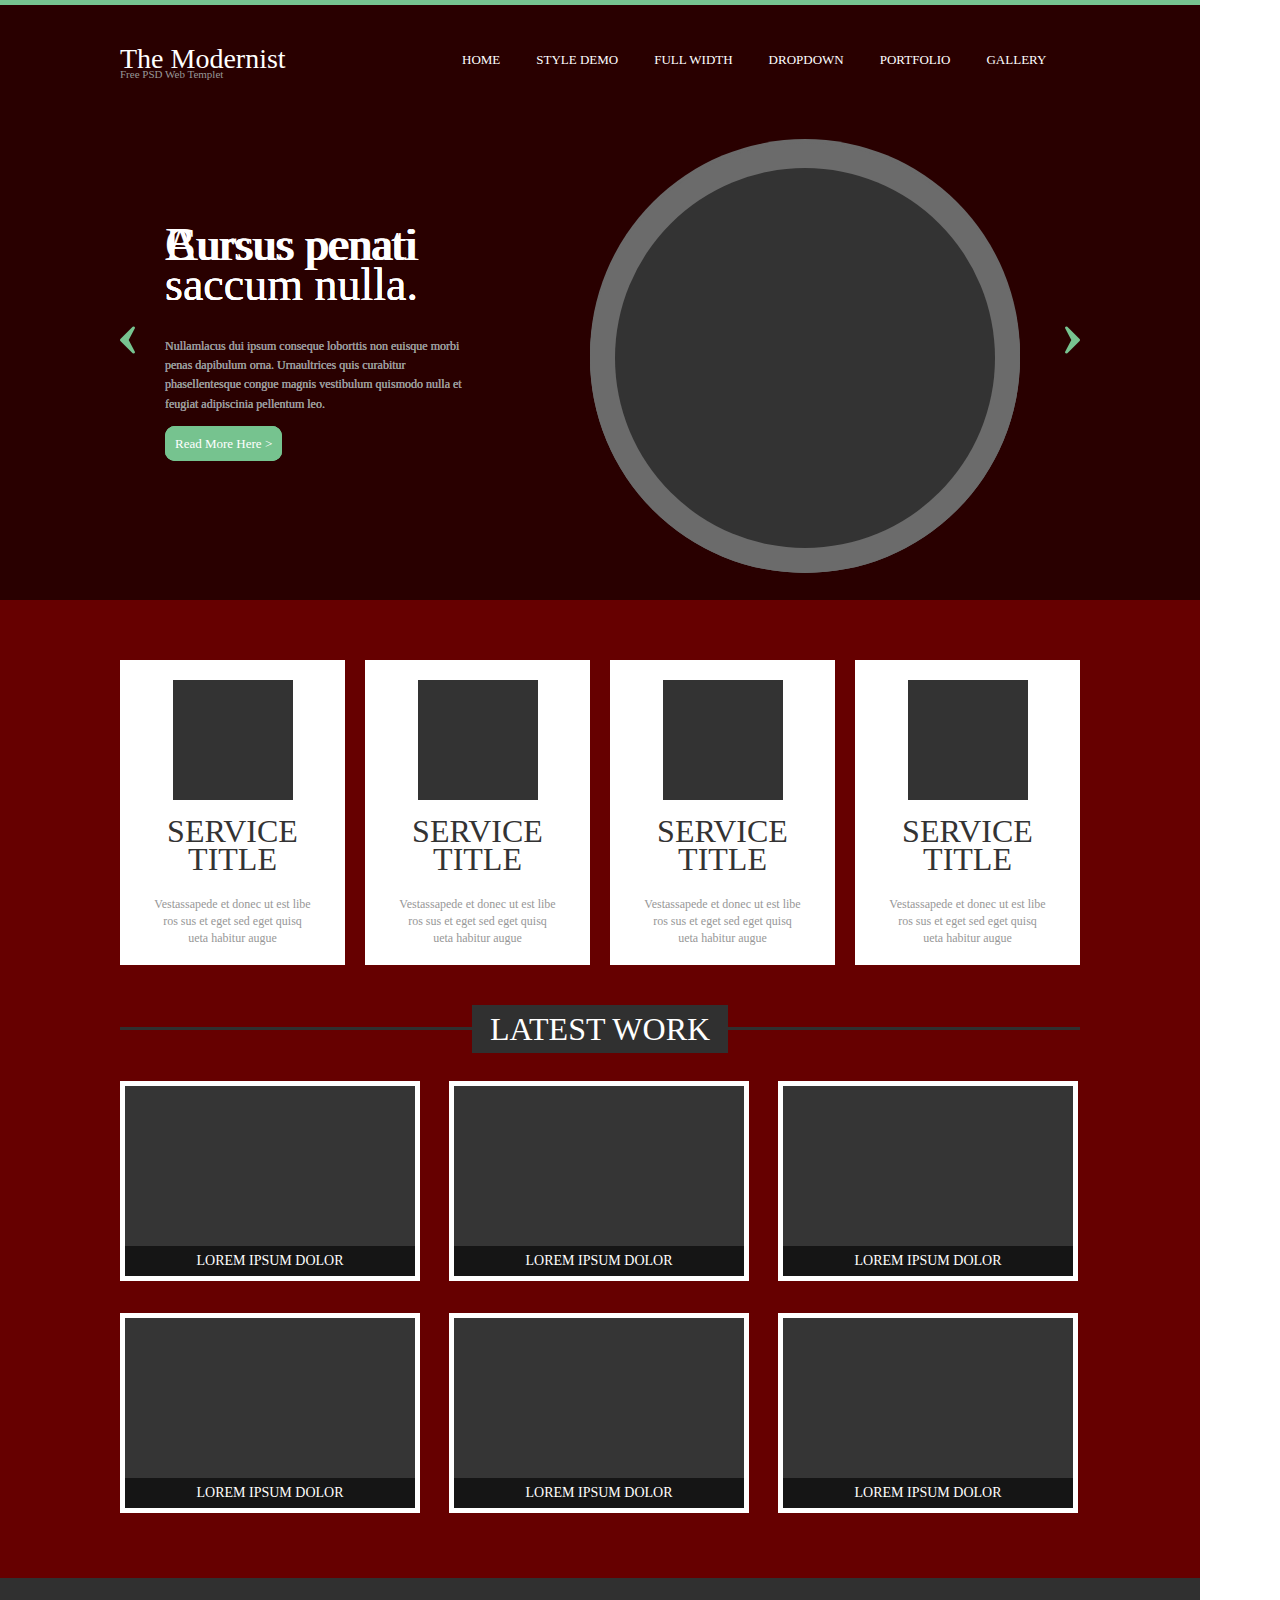
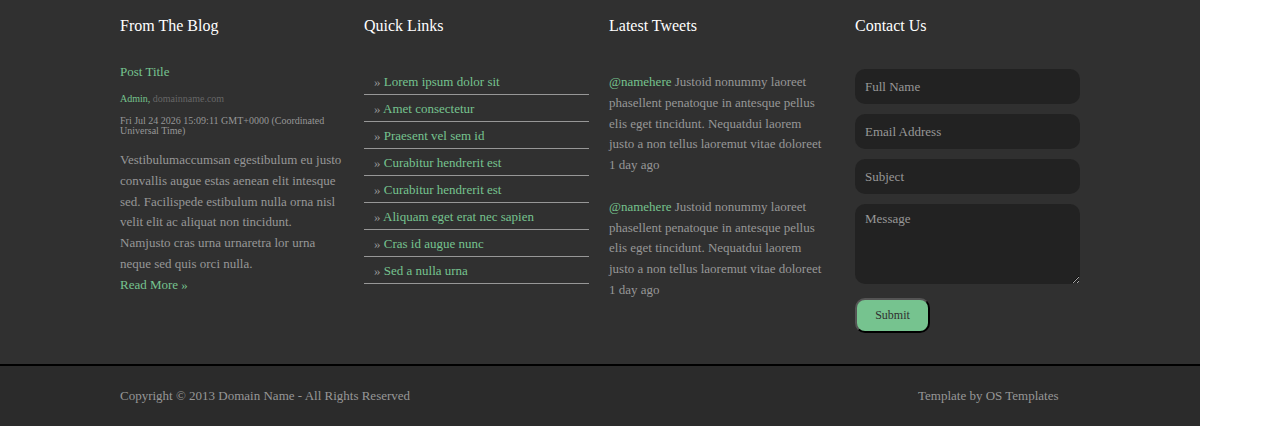
<file: Modernist/index.htm>
<!doctype html>
<html>
    <head>
        <meta charset="utf-8">
        <title>modernist</title>
        <link rel="stylesheet" type="text/css" href="style/main.css">
        <script src="https://ajax.googleapis.com/ajax/libs/jquery/3.2.1/jquery.min.js"></script>
        <script src="https://ajax.aspnetcdn.com/ajax/jQuery/jquery-3.2.1.min.js"></script>
        <script src="script/myScript.js"></script>
    </head>
    
    <body>
        <div class="container">
            
            <div class="section-1">
                <div class="section-1a">
                    <div class="header">
                        <div class="top-border"></div>
                        <div class="logo"><!-- page logo -->
                            <p class="page-name">The Modernist</p>
                            <p class="page-name sub-name">Free PSD Web Templet</p>
                        </div>
                        <!-- dropdown navigation bar-->
                        <div class="nav">
                          <ul>
                            <li class="home"><a href="#">HOME</a></li>
                            <li class="style-demo"><a href="#">STYLE DEMO</a>
                              <ul>
                                <li><a href="#">#1</a></li>
                                <li><a href="#">#2</a></li>
                                <li><a href="#">#3</a></li>
                              </ul>
                            </li>
                            <li class="full-width"><a href="#">FULL WIDTH</a>
                              <ul>
                                <li><a href="#">#1</a></li>
                                <li><a href="#">#2</a></li>
                                <li><a href="#">#3</a></li>
                              </ul>
                            </li>
                            <li class="dropdown"><a href="#">DROPDOWN</a>
                              <ul>
                                <li><a href="#">#1</a></li>
                                <li><a href="#">#2</a></li>
                                <li><a href="#">#3</a></li>
                              </ul>
                            </li>
                            <li class="portfolio"><a href="#">PORTFOLIO</a>
                              <ul>
                                <li><a href="#">#1</a></li>
                                <li><a href="#">#2</a></li>
                                <li><a href="#">#3</a></li>
                              </ul>
                            </li>
                            <li class="gallery"><a href="#">GALLERY</a>
                              <ul>
                                <li><a href="#">#1</a></li>
                                <li><a href="#">#2</a></li>
                                <li><a href="#">#3</a></li>
                              </ul>
                            </li>
                          </ul>
                        </div><!-- end of dropdown navigation bar-->
                    </div><!-- end of header -->
                    
                    <div class="slider">
                        <img src="image/Left%20arrow.png" alt="left arrow" class="prev">
                        
                        <div class="slide-container">
                            <div style="display: inline-block;"><!-- slide 1 -->
                                <div class="slider-text">
                                    <p id="slider-title">Aursus penati saccum nulla.</p>
                                    <p id="slider-desc">Nullamlacus dui ipsum conseque loborttis non euisque morbi penas dapibulum orna. Urnaultrices quis curabitur phasellentesque congue magnis vestibulum quismodo nulla et feugiat adipiscinia pellentum leo.</p>
                                    <a href="#" class="read-more" target="_blank">Read More Here ></a>
                                </div>
                                <div class="slider-image-border">
                                    <div class="slider-image"></div>
                                </div>
                            </div>
                            <div><!-- slide 2 -->
                                <div class="slider-text">
                                    <p id="slider-title">Bursus penati saccum nulla.</p>
                                    <p id="slider-desc">Nullamlacus dui ipsum conseque loborttis non euisque morbi penas dapibulum orna. Urnaultrices quis curabitur phasellentesque congue magnis vestibulum quismodo nulla et feugiat adipiscinia pellentum leo.</p>
                                    <a href="#" class="read-more" target="_blank">Read More Here ></a>
                                </div>
                                <div class="slider-image-border">
                                    <div class="slider-image"></div>
                                </div>
                            </div>
                            <div><!-- slide 3 -->
                                <div class="slider-text">
                                    <p id="slider-title">Cursus penati saccum nulla.</p>
                                    <p id="slider-desc">Nullamlacus dui ipsum conseque loborttis non euisque morbi penas dapibulum orna. Urnaultrices quis curabitur phasellentesque congue magnis vestibulum quismodo nulla et feugiat adipiscinia pellentum leo.</p>
                                    <a href="#" class="read-more" target="_blank">Read More Here ></a>
                                </div>
                                <div class="slider-image-border">
                                    <div class="slider-image"></div>
                                </div>
                            </div>
                        </div>
                    
                        <img src="image/Right%20arrow.png" alt="right arrow" class="next">
                    </div><!-- end of slider -->
                </div> <!-- end of section-1a -->
                
                <div class="section-1b">
                    <div class="service">
                        <div class="box"><!-- service box 1 -->
                            <div class="inner-box">
                            </div>
                            <p class="box-title">SERVICE TITLE</p>
                            <p class="box-desc">Vestassapede et donec ut est libe ros sus et eget sed eget quisq ueta habitur augue</p>
                        </div>
                        <div class="box"><!-- service box 2 -->
                            <div class="inner-box">
                            </div>
                            <p class="box-title">SERVICE TITLE</p>
                            <p class="box-desc">Vestassapede et donec ut est libe ros sus et eget sed eget quisq ueta habitur augue</p>
                        </div>
                        <div class="box"><!-- service box 3 -->
                            <div class="inner-box">
                            </div>
                            <p class="box-title">SERVICE TITLE</p>
                            <p class="box-desc">Vestassapede et donec ut est libe ros sus et eget sed eget quisq ueta habitur augue</p>
                        </div>
                        <div class="box"><!-- service box 4 -->
                            <div class="inner-box">
                            </div>
                            <p class="box-title">SERVICE TITLE</p>
                            <p class="box-desc">Vestassapede et donec ut est libe ros sus et eget sed eget quisq ueta habitur augue</p>
                        </div>
                    </div><!-- end of service -->
                    <div class="latest-work">
                        <div class="latest-work-title">   
                            <p class="latest-work-title-block">LATEST WORK</p>
                            <div class="bar"></div>
                        </div>
                        <div class="latest-work-box"> <!-- latest work box 1 -->
                            <div class="latest-work-img">
                                <div class="latest-work-box-title">LOREM IPSUM DOLOR</div>
                            </div>
                        </div>
                        <div class="latest-work-box"> <!-- latest work box 2 -->
                            <div class="latest-work-img">
                                <div class="latest-work-box-title">LOREM IPSUM DOLOR</div>
                            </div>
                        </div>
                        <div class="latest-work-box"> <!-- latest work box 3 -->
                            <div class="latest-work-img">
                                <div class="latest-work-box-title">LOREM IPSUM DOLOR</div>
                            </div>
                        </div>
                        <div class="latest-work-box"> <!-- latest work box 4 -->
                            <div class="latest-work-img">
                                <div class="latest-work-box-title">LOREM IPSUM DOLOR</div>
                            </div>
                        </div>
                        <div class="latest-work-box"> <!-- latest work box 5 -->
                            <div class="latest-work-img">
                                <div class="latest-work-box-title">LOREM IPSUM DOLOR</div>
                            </div>
                        </div>
                        <div class="latest-work-box"> <!-- latest work box 6 -->
                            <div class="latest-work-img">
                                <div class="latest-work-box-title">LOREM IPSUM DOLOR</div>
                            </div>
                        </div>
                    </div> <!-- end of latest work -->
                </div>
            </div> <!-- end of section-1 -->

            <div class="footer">
                <div class="blog">
                    <p class="footer-title">From The Blog</p>
                    <p id="post-title">Post Title</p>
                    <p id="admin">Admin, <span style="color: #666666;">domainname.com</span></p>
                    <p id="date">Friday, 6th April 2000</p>
                    <p id="footer-content">Vestibulumaccumsan egestibulum eu justo convallis augue estas aenean elit intesque sed. Facilispede estibulum nulla orna nisl velit elit ac aliquat non tincidunt. Namjusto cras urna urnaretra lor urna neque sed quis orci nulla.</p>
                    <a href="#" id="footer-read-more">Read More »</a>
                </div><!-- end of blog -->
                <div class="links">
                    <p class="footer-title footer-title-margin">Quick Links</p>
                    <a href="#" class="footer-links"><span>» </span>Lorem ipsum dolor sit</a><hr>
                    <a href="#" class="footer-links"><span>» </span>Amet consectetur</a><hr>
                    <a href="#" class="footer-links"><span>» </span>Praesent vel sem id</a><hr>
                    <a href="#" class="footer-links"><span>» </span>Curabitur hendrerit est</a><hr>
                    <a href="#" class="footer-links"><span>» </span>Curabitur hendrerit est</a><hr>
                    <a href="#" class="footer-links"><span>» </span>Aliquam eget erat nec sapien</a><hr>
                    <a href="#" class="footer-links"><span>» </span>Cras id augue nunc</a><hr>
                    <a href="#" class="footer-links"><span>» </span>Sed a nulla urna</a><hr>
                </div> <!-- end of links -->
                <div class="tweets">
                    <p class="footer-title">Latest Tweets</p>
                    <p class="tweets-content"><span style="color:#76c38e">@namehere</span> Justoid nonummy laoreet phasellent penatoque in antesque pellus elis eget tincidunt. Nequatdui laorem justo a non tellus laoremut vitae doloreet 1 day ago<br><br><span style="color:#76c38e">@namehere</span> Justoid nonummy laoreet phasellent penatoque in antesque pellus elis eget tincidunt. Nequatdui laorem justo a non tellus laoremut vitae doloreet 1 day ago</p>
                </div> <!-- end of tweets -->
                <div class="contact">
                    <p class="footer-title footer-title-margin">Contact Us</p>
                    <form>
                        <input type="text" class="input-box" name="full-name" value="Full Name">
                        <input type="email" class="input-box" name="email" value="Email Address">
                        <input type="text" class="input-box" name="subject" value="Subject">
                        <textarea class="input-box textarea-box" name="message" role="50" cols="19">Message</textarea>
                        <input type="submit" name="submit" value="Submit">
                    </form>
                </div> <!-- end of tweets -->
                <div class="footer-border"></div>
            </div>
            
            <div class="copyright">
                <p class="copyright-content" id="copyright-1">Copyright &copy; 2013 Domain Name - All Rights Reserved</p>
                <p class="copyright-content" id="copyright-2">Template by OS Templates</p>
            </div>
            
        </div>  <!-- end of container -->
    </body>
</html>
</file>
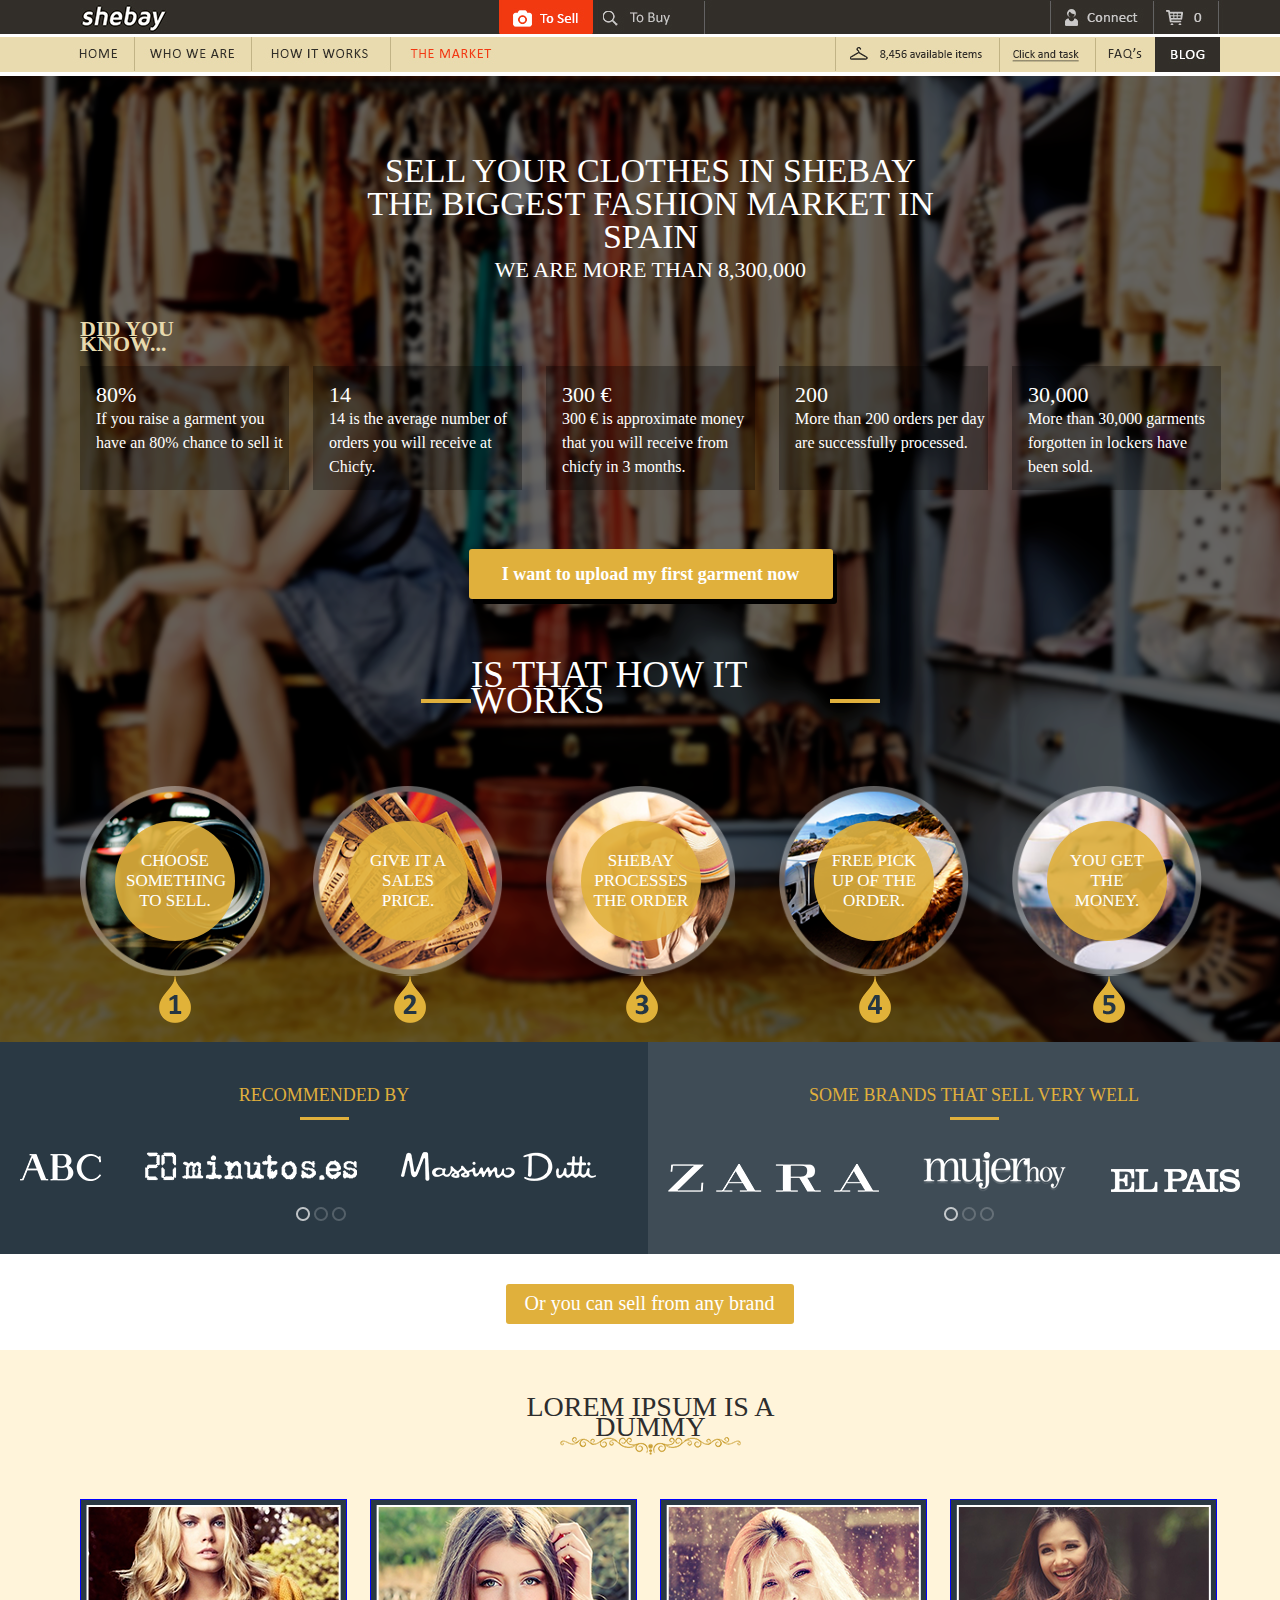
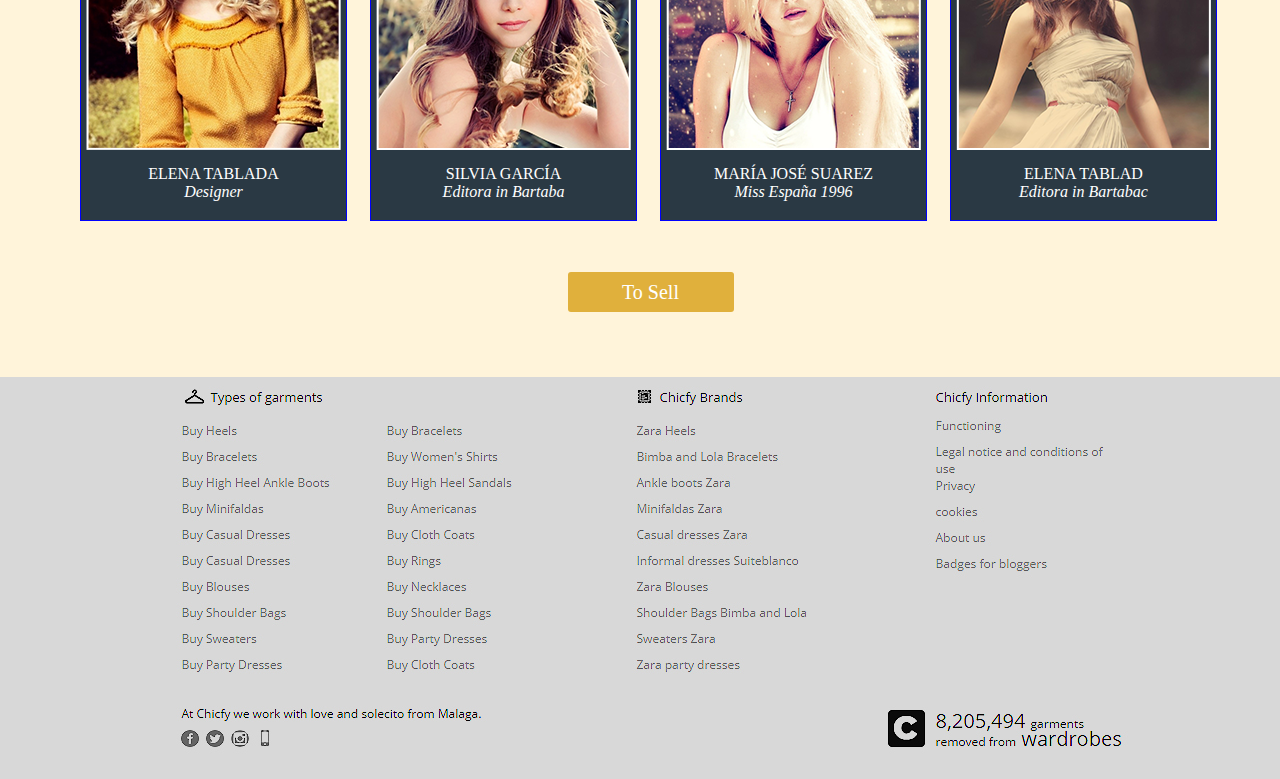
<file: onSale/index.html>
<!doctype html>
<html>
<head>
<!-- Saurabh Chandra Bose -->
<meta charset="UTF-8">
<title>On Sale</title>
    <link rel="stylesheet" type="text/css" href="style.css">
    <script src="https://ajax.googleapis.com/ajax/libs/jquery/3.2.1/jquery.min.js"></script>
    <cript src="https://ajax.aspnetcdn.com/ajax/jQuery/jquery-3.2.1.min.js"></script>
</head>

<body>

	<div class="container">
	
		<!-- first block of page with background image of girl-->
		<div class="main">
		
			<div class="txt">
				<p>Sell your clothes in Shebay<br>The biggest fashion market in Spain</p>
				<p>We are more than 8,300,000</p>
			</div>
			
			<p class="did">Did you know...</p>
			
			<!-- container block for grey-shadeed box -->
			<div class="box">
				<div class="inner-box">
					<p>80%</p>
					<p>If you raise a garment you have an 80% chance to sell it</p>
				</div>
				<div class="inner-box">
					<p>14</p>
					<p>14 is the average number of orders you will receive at Chicfy.</p>
				</div>
				<div class="inner-box">
					<p>300 €</p>
					<p>300 € is approximate money that you will receive from chicfy in 3 months.</p>
				</div>
				<div class="inner-box">
					<p>200</p>
					<p>More than 200 orders per day are successfully processed.</p>
				</div>
				<div class="inner-box">
					<p>30,000</p>
					<p>More than 30,000 garments forgotten in lockers have been sold.</p>
				</div>
			</div>
			
			<!-- to clear the left floating -->
			<div class="clear-left"></div>
			
			<div class="button-1">
				<p>I want to upload my first garment now</p>
			</div>
			
			<!-- containner block for centered text with yellow line both side -->
			<div class="line">
				<div class="yellow-line"></div>
					<p class="center-text">Is that how it works</p>
				<div class="yellow-line"></div>
			</div>
			
			<!-- container for circled image and text -->
			<div class="circle-box">
				
				<div class="circle" id="circle-1">
					<div class="inner-circle">
						<p>Choose something to sell.</p>
					</div>
				</div>
				
				<div class="circle" id="circle-2">
					<div class="inner-circle">
						<p>Give it a sales price.</p>
					</div>
				</div>
				
				<div class="circle" id="circle-3">
					<div class="inner-circle">
						<p>Shebay processes the order</p>
					</div>
				</div>
				
				<div class="circle" id="circle-4">
					<div class="inner-circle">
						<p>Free pick up of the order.</p>
					</div>
				</div>
				
				<div class="circle" id="circle-5">
					<div class="inner-circle">
						<p>You get the money.</p>
					</div>
				</div>
				
			</div>
			
			<!-- to clear left floating -->
			<div class="clear-left"></div>
			
			<!-- image with number -->
			<div class="number-image"></div>
			
		</div>
		
		<!-- container for logo slider pannel -->
		<div class="logos">
		
			<!-- left slider pannel -->
			<div class="logo-left">
				<p>Recommended by</p>
				<div class="yellow-line-2"></div>
				<div class="inner-logo">
					<img src="image/logo_abc.png">
					<img src="image/logo_20.png">
					<img src="image/logo_dutti.png">
				</div>
				<div class="clear-left"></div>
				
				<!-- to switch dots while sliding images for active and inactive dot-->
				<div class="dots">
					<span class="dot active"></span>
					<span class="dot"></span>
					<span class="dot"></span>
				</div>
			</div>
			
			<!-- right slider pannel -->
			<div class="logo-right">
				<p>Some brands that sell very well</p>
				<div class="yellow-line-2"></div>
				<div class="inner-logo">
					<img src="image/logo_zara.png">
					<img src="image/logo_mujer.png">
					<img src="image/logo_pais.png">
				</div>
				<div class="clear-left"></div>
				
				<!-- to switch dots while sliding images for active and inactive dot-->
				<div class="dots">
					<span class="dot active"></span>
					<span class="dot"></span>
					<span class="dot"></span>
				</div>
			</div>
			
		</div>
		
		<!-- to clear left floating -->
		<div class="clear-left"></div>
		
		<div class="button-2">
			<p>Or you can sell from any brand</p>
		</div>
		
		<!-- containner for light-colored background block -->
		<div class="sell">
			
			<p id="sell-1">Lorem Ipsum is a dummy</p>
			<img id="bottom-border" src="image/Layer_993.png">
			
			<!-- containner for box with girl-image with name -->
			<div class="girl-box">
				
				<div class="girl-box-name">
					<img src="image/woman_in_yellow_dress-wallpaper-1920x1080.png">
					<p>Elena Tablada</p>
					<p>Designer</p>
				</div>
				
				<div class="girl-box-name">
					<img src="image/dress-style-wallpaper-hd.png">
					<p>Silvia García</p>
					<p>Editora in Bartaba</p>
				</div>
				
				<div class="girl-box-name">
					<img src="image/fashion-category-short-jeans-style-for-x-ipad-women-633216.png">
					<p>María José Suarez</p>
					<p>Miss España 1996</p>
				</div>
				
				<div class="girl-box-name">
					<img src="image/R7vTDs.png">
					<p>Elena Tablad</p>
					<p>Editora in Bartabac</p>
				</div>
				
			</div>
			
			<div class="button-3">
				<p>To Sell</p>
			</div>
            <!--
            <section class="demo">
              <button class="next">Next</button>
              <button class="prev">Previous</button>
              <div class="containerr">
                <div style="display: inline-block;">
                  <img src="image/logo_20.png"/>
                </div>
                <div>
                 <img src="image/logo_abc.png"/>
                </div>
                <div>
                  <img src="image/logo_dutti.png"/>
                </div>
                <div>
                  <img src="image/logo_mujer.png"/>
                </div>
                <div>
                  <img src="image/logo_pais.png"/>
                </div>
                <div>
                  <img src="image/logo_zara.png"/>
                </div>
                <div>
                  <img src="image/logo_mujer.png"/>
                </div>
              </div>
            </section>
            -->
		</div>
		
	</div>
	
    <script>
        
        
        
        
        /*
         var currentIndex = 0,
          items = $('.containerr div'),
          itemAmt = items.length;

        function cycleItems() {
          var item = $('.containerr div').eq(currentIndex);
          items.hide();
          item.css('display','inline-block');
        }

        var autoSlide = setInterval(function() {
          currentIndex += 1;
          if (currentIndex > itemAmt - 1) {
            currentIndex = 0;
          }
          cycleItems();
        }, 3000);

        $('.next').click(function() {
          //clearInterval(autoSlide);
          currentIndex += 1;
          if (currentIndex > itemAmt - 1) {
            currentIndex = 0;
          }
          cycleItems();
        });

        $('.prev').click(function() {
          //clearInterval(autoSlide);
          currentIndex -= 1;
          if (currentIndex < 0) {
            currentIndex = itemAmt - 1;
          }
          cycleItems();
        });
        */
        
    </script>
    
</body>
</html>
</file>
<file: Modernist/style/main.css>
/* universal for making browser equal */
* {
    margin: 0;
    padding: 0;
}

.container {
    width: 1200px;
    height: 2027px;
}

.section-1 {
    background-color: #660000;
    width: 1200px;
    height: 1578px;
}

.section-1a {
    background-color: rgba(0, 0, 0, 0.6);
    width: 1200px;
    height: 600px;
}

.header {
    width: 1200px;
    height: 83px;
}

.top-border {
    background-color: #76c38f;
    width: 1200px;
    height: 5px;
}

.logo {
    width: 183px;
    height: 36px;
    position: relative;
    top: 41px;
    left: 120px;
    //margin: 41px auto auto 120px;
    //display: inline-block;
}

.page-name {
    font-family: Georgia;
    color: #ffffff;
    font-size: 28px;
    font-weight: 400;
    line-height: 26px;
    width: 183px;
    height: 23px;
}

.sub-name {
    color: #979797;
    font-size: 11px;
    line-height: 11px;
    width: 155px;
    height: 11px;
}

.nav {
    width: 634px;
    height: 35px;
    position: relative;
    //top: 48px;
    left: 446px;
}

.nav ul {
    list-style: none;
    //margin: 8px auto;
    
}

.nav li {
    display: inline-block;
    margin: 0px 6px;
    padding: 0 10px;
    line-height: 35px;
}

.nav a {
    color: #ffffff;
    text-decoration: none;
    font-family: Georgia;
    font-size: 13px;
    font-weight: 400;
}

.nav > ul > li:hover {
    background-color:  #76c38f;
    border-radius: 10px;
    cursor: pointer;
}

/* sub nav */

.nav li ul {
    display: none;
}

.nav li:hover ul {
    position: absolute;
    display: block;
    z-index: 1;
}

.nav li ul li {
    display: block;
}

/* start of slider */

.slider {
    height: 430px;
    width: 960px;
    margin: 42px auto;
    position: relative;
}

.slide-container {
    height: inherit;
    margin: auto 45px;
}

.prev {
    position: absolute;
    top: 201px;
}

.prev:hover {
    cursor: pointer;
}

.next {
    position: absolute;
    top: 201px;
    left: 945px;
}

.next:hover {
    cursor: pointer;
}

.slider-text {
    width: 313px;
    height: 238px;
    position: absolute;
    top: 100px;
    font-family: Georgia;
    color: #ffffff;
}

.slider-image-border {
    background-color: #6b6b6b;
    width: 430px;
    height: 430px;
    position: absolute;
    left: 470px;
    border-radius: 50%;
}

.slider-image {
    background-color: #333333;
    width: 380px;
    height: 380px;
    border-radius: 50%;
    margin: 25px auto;
}

#slider-title {
    font-size: 46px;
    font-weight: 400;
    line-height: 40px;
    height: 81px;
}

#slider-desc {
    color: #979797;
    font-size: 12px;
    font-weight: 400;
    line-height: 19.2px;
    text-align: left;
    margin: 31px auto 20px;
}


.read-more {
    background-color: #76c38f;
    color: #ffffff;
    padding: 10px;
    font-size: 13px;
    font-weight: 400;
    border-radius: 10px;
    text-decoration: none;
}

/* start of service */

.service {
    width: 960px;
    height: 315px;
    margin: 60px auto 0px;
}

.box {
    background-color: #ffffff;
    width: 225px;
    height: 285px;
    padding-top: 20px;
    display: inline-block;
    margin-right: 16px;
}

.box:last-child {
    margin-right: 0px;
}

.box:hover {
    cursor: pointer;
    background-color: #76c38f;
}

.box:hover .inner-box {
    background-color: #ffffff;
}

.box:hover .box-title {
    color: #ffffff;
}

.box:hover .box-desc {
    color: #ffffff;
}

.inner-box {
    background-color: #333333;
    width: 120px;
    height: 120px;
    margin: 0px auto 17px;
}

.box-title {
    font-family: Georgia;
    color: #333333;
    font-size: 32px;
    font-weight: 400;
    line-height: 28px;
    text-align: center;
    width: 135px;
    height: 55px;
    margin: 0 auto;
}

.box-desc {
    font-family: Georgia;
    color: #979797;
    font-size: 12px;
    font-weight: 400;
    line-height: 16.8px;
    text-align: center;
    width: 159px;
    height: 47px;
    margin: 24px auto;
}


/* start of latest-work*/

.latest-work {
    width: 960px;
    height: 508px;
    margin: 30px auto 0;
    position: relative;
} 

.latest-work-title {
    width: 960px;
    height: 48px;
}

.bar {
    background-color: #303030;
    width: 960px;
    height: 3px;
    position: absolute;
    top: 22px;
    

}

.latest-work-title-block {
    background-color: #303030;
    width: 256px;
    height: 48px;
    font-family: Georgia;
    color: #ffffff;
    font-size: 32px;
    font-weight: 400;
    line-height: 48px;
    text-align: center;
    position: absolute;
    left: 352px;
    z-index: 2;

}


/* latest work boxes */


.latest-work-box {
    background-color: #ffffff;
    width: 300px;
    height: 195px;
    padding-top: 5px;
    display: inline-block;
    margin: 28px 25px 0 0;
    
}

.latest-work-box:nth-child(4), .latest-work-box:nth-child(7) {
    margin-right: 0;
}

.latest-work-box:hover {
    cursor: pointer;
    background-color: #76c38f;
}

.latest-work-box:hover .latest-work-box-title {
    display: none;
}

.latest-work-img{
    background-color: #353535;
    width: 290px;
    height: 190px;
    margin: 0px 5px 5px 5px;
    position: relative;
}

.latest-work-box-title {
    background-color: rgba(0, 0, 0, 0.6);
    width: 290px;
    height: 30px;
    font-family: Georgia;
    color: #ffffff;
    font-size: 14px;
    font-weight: 400;
    line-height: 30px;
    text-align: center;
    position: absolute;
    top: 160px;
}



/* footer satrted */


.footer {
    background-color: #303030;
    width: 1200px;
    height: 388px;
    position: relative;
}


.blog {
    width: 223px;
    height: 287px;
    position: absolute;
    top: 40px;
    left: 120px;
}

#post-title {
    font-family: Georgia;
    color: #76c38f;
    font-size: 13px;
    font-weight: 400;
    line-height: 11px;
    margin-top: 33px;
}

#admin {
    font-family: Georgia;
    color: #76c38e;
    font-size: 10px;
    font-weight: 400;
    line-height: 10px;
    margin-top: 17px;
}

#date {
    font-family: Georgia;
    color: #979797;
    font-size: 10px;
    font-weight: 400;
    line-height: 10px;
    text-align: left;
    margin-top: 12px;
}

#footer-content {
    font-family: Georgia;
    color: #979797;
    font-size: 13px;
    font-weight: 400;
    line-height: 20.8px;
    margin-top: 14px
}

#footer-read-more {
    font-family: Georgia;
    color: #76c38f;
    font-size: 13px;
    font-weight: 400;
    line-height: 11px;
    text-decoration: none;
    margin-top: 155px;
}

.links {
    width: 225px;
    height: 280px;
    position: absolute;
    top: 40px;
    left: 364px;
}

.footer-title-margin {
    margin-bottom: 36px;
}

span {
    color: #979797;
}

.footer-links {
    font-family: Georgia;
    color: #76c38f;
    font-size: 13px;
    font-weight: 400;
    line-height: 25px;
    padding: 10px;
    text-decoration: none;
}

hr {
    height: 1px;
    border: 0;
    border-top: 1px solid #979797;
    padding: 0; 
}

.tweets {
    width: 219px;
    height: 272px;
    position: absolute;
    top: 40px;
    left: 609px;
}

.tweets-content {
    font-family: Georgia;
    color: #979797;
    font-size: 13px;
    font-weight: 400;
    line-height: 20.8px;
    margin-top: 39px;
}

.contact {
    width: 225px;
    height: 305px;
    position: absolute;
    top: 40px;
    left: 855px;
}

.input-box {
    background-color: #222222;
    width: 225px;
    height: 35px;
    font-family: Georgia;
    color: #989898;
    font-size: 13px;
    font-weight: 400;
    line-height: 15.6px;
    border-radius: 10px;
    border: none;
    margin-bottom: 10px;
    text-indent: 10px;
}

.textarea-box {
    height: 80px;
    line-height: 30px;
}

/*
textarea {
    background-color: #222222;
    width: 225px;
    height: 80px;
    font-family: Georgia;
    color: #989898;
    font-size: 13px;
    font-weight: 400;
    line-height: 30px;
    border-radius: 10px;
    border: none;
    margin-bottom: 10px;
    text-indent: 10px;
}
*/

input[type=submit] {
    background-color: #76c38f;
    width: 75px;
    height: 35px;
    border-radius: 10px;
    font-family: Georgia;
    color: #303030;
    font-size: 12px;
    font-weight: 400;

}

.footer-title {
    font-family: Georgia;
    color: #ffffff;
    font-size: 16px;
    font-weight: 400;
    line-height: 15px;
    text-align: left;
    height: 15px;
}

.footer-border {
    background-color: #000000;
    width: 1200px;
    height: 2px;
    position: absolute;
    top: 386px;
}

.copyright {
    background-color: #2b2b2b;
    width: 1200px;
    height: 60px;
    position: relative;
}

.copyright-content {
    font-family: Georgia;
    color: #979797;
    font-size: 13px;
    font-weight: 400;
    line-height: 13px;
    height: 14px;
    display: inline-block;
}

#copyright-1 {
    position: absolute;
    top: 23px;
    left: 120px;
}

#copyright-2 {
    position: absolute;
    top: 23px;
    left: 918px;
}
</file>
<file: onSale/style.css>
/* CSS Document */

/* universal for making page without any marging and border */
* {
	margin: 0px;
	padding: 0px;
}

/* container of whole pagewith background-image of top and bottom block */
.container {
	width: 1300px;
	height: 2303px;
	background-image: url(image/Background.png);
	padding-top: 76px;
    font-family: Calibri;
}

.main {
	background-image: url(image/banner_bottom.png);
	height: 888px;
	width: auto;
	padding: 78px 79px 0 80px;
}

.txt {
	width: 570px;
	height: 96px;
	
	color: #ffffff;
	font-weight: 300;
	font-size: 34px;
	line-height: 33px;
	margin: 0 auto;
	text-align: center;
	text-transform: uppercase;
}

.txt p:nth-child(2) {
	font-size: 22px;
}


.did {
	width: 177px;
	height: 17px;
	
	color: #e8daad;
	font-size: 22px;
	font-weight: 700;
	line-height: 15px;
	text-transform: uppercase;
	margin-top: 71px;
	padding: 0;
}

.box {
	margin-top: 28px;
}

.inner-box {
	width: 209px;
	height: 124px;
	background-color: rgba(0, 0, 0, 0.3);
	float: left;
	margin-right: 24px;
}

.box div:last-child {
	margin-right: 0px;
}

.inner-box p {
	
	color: #ffffff;
	font-weight: 400;
	line-height: 24px;
	font-size: 22px;
	margin: 17px auto auto 16px;
}

.inner-box p:nth-child(2) {
	font-size: 16px;
	margin: 0px auto auto 16px;
}

/* to clear left floting */
.clear-left{
	clear: left;
}

/* button design */
.button-1 {
	width: 364px;
	height: 50px;
	border-radius: 3px;
	background-color: #e0b03c;
	box-shadow: 4px 5px 0px 0px #000000;
	margin: 59px auto 0;
}

/* button teat format */
.button-1 p {
	
	color: #ffffff;
	font-size: 18px;
	font-weight: 700;
	line-height: 50px;
	text-align: center;
}

/* container for centered text */
.line {
	width: auto;
	margin: 63px auto 0;
	display: table;
}

.yellow-line {
	width: 50px;
	height: 4px;
	background-color: #e0b03c;
	display: inline-block;
	margin-bottom: 10px;
}

.center-text {
	width: 359px;
	height: 26px;
	
	color: #ffffff;
	font-size: 37px;
	font-weight: 300;
	line-height: 26px;
	display: inline-block;
	text-transform: uppercase;	
}

/* container for circled image and text */
.circle-box {
	margin-top: 69px;
}

.circle {
	width: 190px;
	height: 190px;
	float: left;
	margin-right: 43px;
}

#circle-1 {
	background-image: url(image/photography_camera_wallpaper_free_desktop.png);
	background-size: contain;
}

#circle-2 {
	background-image: url(image/C37JZH.png);
	background-size: contain;
}

#circle-3 {
	background-image: url(image/mood-girl-bracelet-decoration-accessories-hat-hat-topic-nails-lacquer-blur-background-wallpaper-widescreen-full-screen-widescreen-hd-wallpapers-background-wallpaper-widescreen-fullscreen-widescreen.png);
	background-size: contain;
}

#circle-4 {
	background-image: url(image/truck-2.png);
	background-size: contain;
}

#circle-5 {
	background-image: url(image/chiuda-sulla-donna-della-mano-che-utilizza-lo-smartphone-nella-caffetteria-60614288.png);
	background-size: contain;
}

/* to prevent the box going out of border by making margin-right none */
.circle-box div:nth-child(5) {
	margin: 0;
}

.inner-circle {
	width: 120px;
	height: 120px;
	border-radius: 50%;
	background-color: rgba(224, 176, 60, 0.9);
	margin: 35px;
}

.inner-circle p {
	width: 98px;
	height: 60px;
	
	color: #ffffff;
	font-size: 17px;
	font-weight: 300;
	padding: 30px 11px;
	text-transform: uppercase;
	text-align: center;
}

.number-image {
	width: 966px;
	height: 47px;
	margin-left: 79px;
	margin-bottom: 41px;
	background-image: url(image/Steps.png);
	
}

.logos p {
	margin-top: 43px;
	
	color: #e0b03c;
	font-size: 18px;
	font-weight: 400;
	text-transform: uppercase;
	text-align: center;
}

.yellow-line-2 {
	width: 49px;
	height: 3px;
	background-color: #e0b03c;
	display: table;
	margin: 11px auto 0;
}

.logo-left {
	width: 648px;
	height: 212px;
	background-color: #2a3944;
	float: left;	
}

.inner-logo {
	width: 620px;
	height: 50px;
}

.inner-logo img {
	margin: 32px 20px auto;
}

.dots {
	margin: 37px auto 37px 296px;
}

.dot {
	background-image: url(image/Ellipse_1_copy_3.png);
	background-size: contain;
    display: inline-block;
    height: 14px;
    width: 14px;
}

/* for changing circle dot to active when slider logo changes */
.dot.active {
	background-image: url(image/Ellipse_1.png);
}

.logo-right {
	width: 652px;
	height: 212px;
	background-color: rgba(42, 57, 68, 0.9);
	float: left;
}

.button-2 {
	width: 288px;
	height: 40px;
	border-radius: 3px;
	background-color: #e0b03c;
	display: table;
	margin: 30px auto 26px;
}

.button-2 p {
	
	color: #ffffff;
	font-size: 20px;
	line-height: 15px;
	text-align: center;
	margin: 12px 18px 10px 17px;
	padding: 0;
	
}

.sell {
	width: auto;
	height: 580px;
	background-color: #fff4da;
	padding: 47px 79px 0 80px;
}

#sell-1 {
	width: 327px;
	height: 20px;
	
	color: #2d2d2d;
	font-size: 28px;
	line-height: 20px;
	text-transform: uppercase;
	text-align: center;
	margin: 0 auto;
}

#bottom-border {
	display: table;
	margin: 20px auto 0;
}

.girl-box {
	margin-top: 44px;
}

.girl-box-name {
	border: 1px solid blue;
	width: 265px;
	height: 320px;
	background-color: #2a3944;
	display: inline-block;
	margin-right: 19px;
}

.girl-box div:nth-child(4) {
	margin: 0;
}

.girl-box-name img {
	width: 255px;
	height: 245px;
	display: table;
	margin: 5px auto 15px;
}

.girl-box-name p {
	
	color: #ffffff;
	font-size: 16px;
	text-align: center;
	text-transform: uppercase;
	
}

.girl-box-name p:last-child {
	text-transform: none;
	font-style: italic;
}

.button-3 {
	width: 166px;
	height: 40px;
	border-radius: 3px;
	background-color: #e0b03c;
	margin: 51px auto 51px;
}

.button-3 p {
	
	color: #ffffff;
	font-size: 20px;
	line-height: 40px;
	text-align: center;
}






.containerr {
  max-width: 400px;
  background-color: black;
  margin: 0 auto;
  text-align: center;
  position: relative;
}
.containerr div {
  background-color: black;
  width: 100%;
  display: inline-block;
  display: none;
}
.containerr img {
  width: 100%;
  height: auto;
}

button {
  position: absolute;
}

.next {
  right: 5px;
}

.prev {
  left: 5px;
}
</file>
